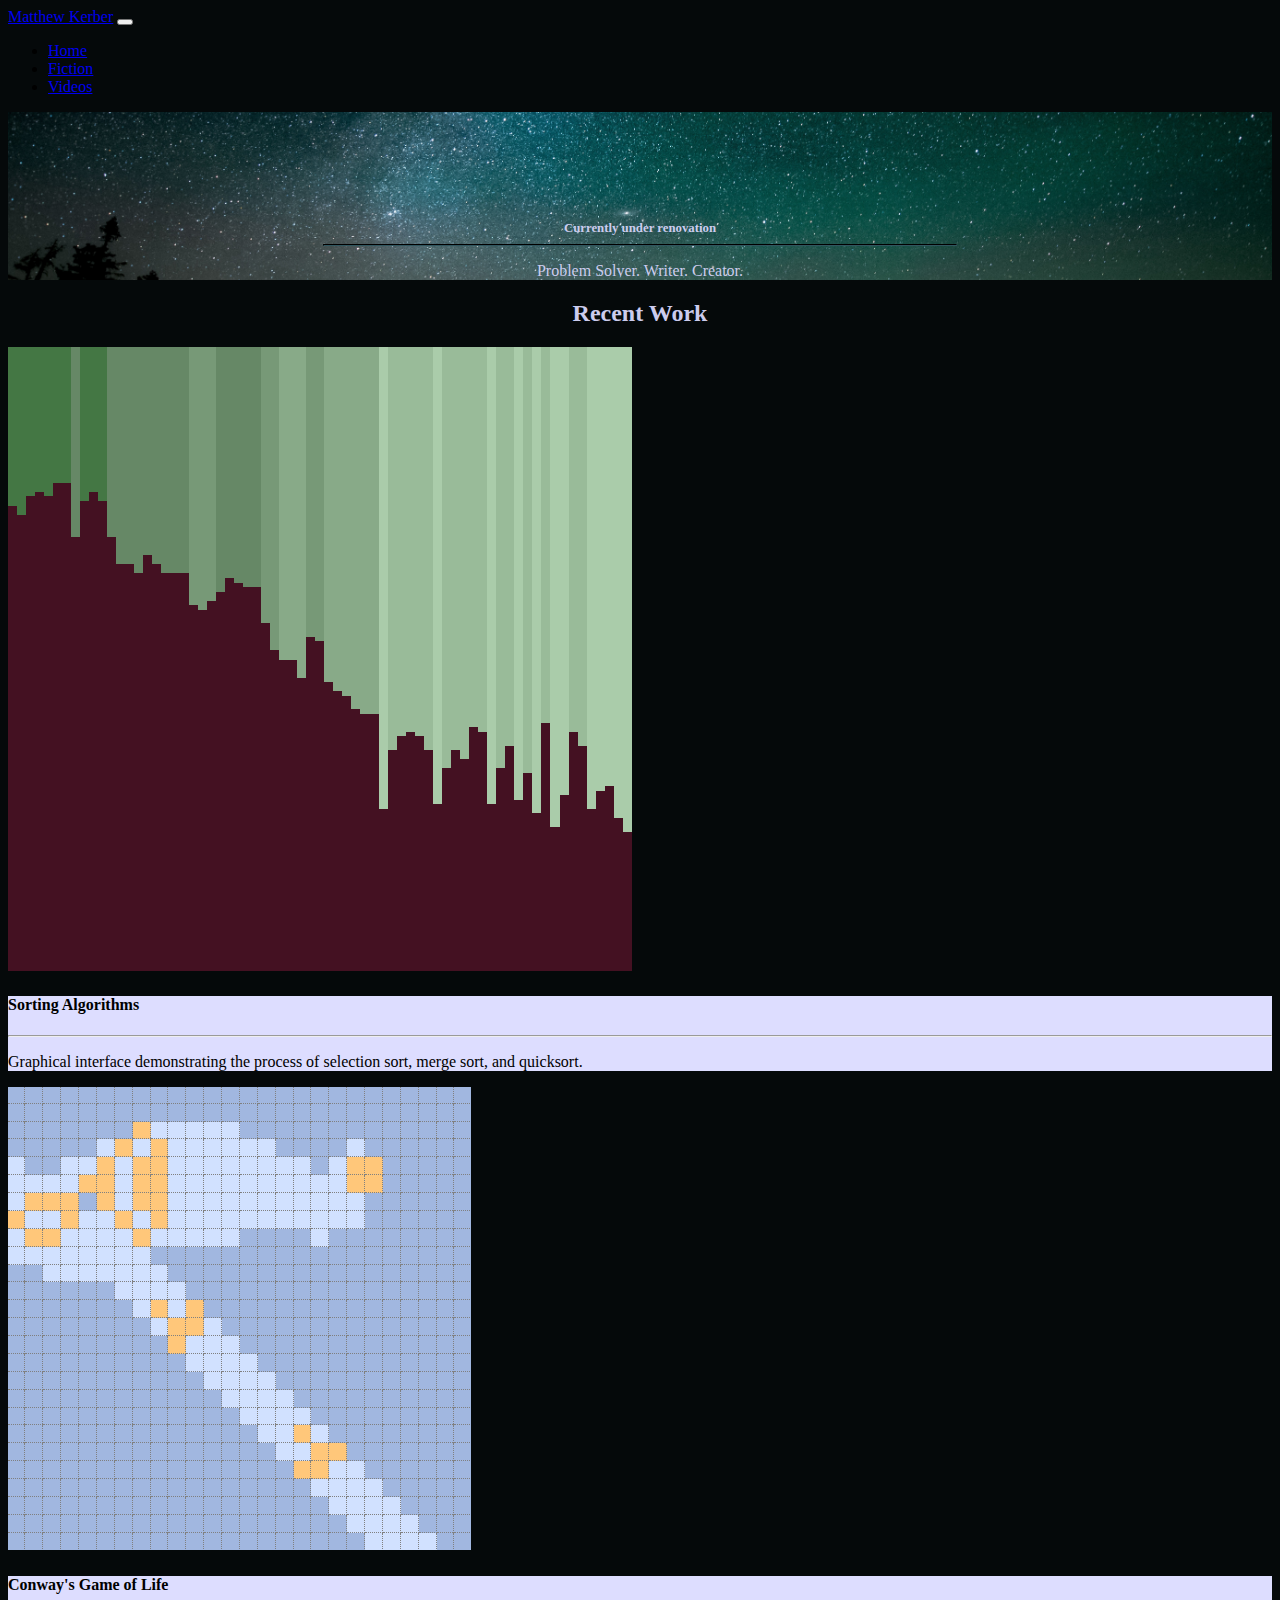
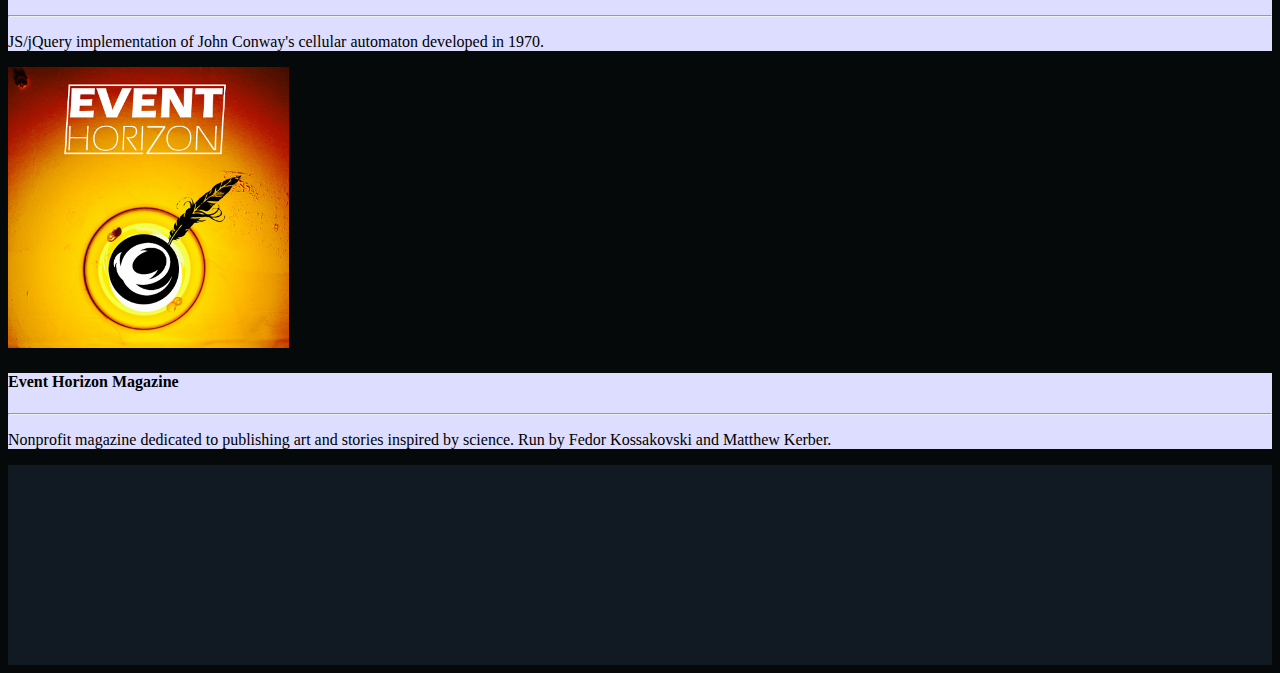
<file: index.html>
<!DOCTYPE html>
<html lang="en">

<head>
  <!--Required meta-->
  <meta charset="utf-8" />
  <meta name="viewport" content="width=device-width, initial-scale=1, shrink-to-fit=no" />

  <title>Matthew Kerber</title>

  <!--Bootstrap CSS-->
  <link rel="stylesheet" href="https://maxcdn.bootstrapcdn.com/bootstrap/4.0.0-beta/css/bootstrap.min.css" integrity="sha384-/Y6pD6FV/Vv2HJnA6t+vslU6fwYXjCFtcEpHbNJ0lyAFsXTsjBbfaDjzALeQsN6M" crossorigin="anonymous">
  <link rel="stylesheet" href="default.css" />

</head>

<body>

  <nav class="navbar fixed-top navbar-expand-lg navbar-dark bg-dark">
    <a class="navbar-brand" href="#">Matthew Kerber</a>
    <button class="navbar-toggler" type="button" data-toggle="collapse" data-target="#navbarSupportedContent" aria-controls="navbarSupportedContent" aria-expanded="false" aria-label="Toggle navigation">
      <span class="navbar-toggler-icon"></span>
    </button>

    <div class="collapse navbar-collapse" id="navbarSupportedContent">
      <ul class="navbar-nav mr-auto">
        <li class="nav-item active">
          <a class="nav-link" href="index.html">Home</a>
        </li>
        <li class="nav-item">
          <a class="nav-link" href="fiction.html">Fiction</a>
        </li>
        <li class="nav-item-right">
          <a class="nav-link disabled" href="#">Videos</a>
        </li>
      </ul>
    </div>
  </nav>

  <div class="jumbotron" id="home">
    <h1 class="display-3">Currently under renovation</h1>
    <hr class="my-4" />
    <p class="lead">
      Problem Solver. Writer. Creator.
    </p>
  </div>

  <div id="subheader" class="mb-3">
    <h2>Recent Work</h2>
  </div>

  <div class="container">
    <div class="card-deck">
      <div class="card border-0 mb-2">
        <a href="Sorting/sorting.html"><img class="card-img-top img-focus" src="img/sortIcon.png" /></a>
        <div class="card-body">
          <div class="text-center">
            <h4 class="card-title">Sorting Algorithms</h4>
          </div>
          <hr class="my-3" />
          <p>
            Graphical interface demonstrating the process of selection sort, merge sort, and quicksort.
          </p>
        </div>
      </div>
      <div class="card border-0 mb-2">
        <a href="gol/gol.html"><img class="card-img-top img-focus" src="img/golIcon.png" /></a>
        <div class="card-body">
          <div class="text-center">
            <h4 class="card-title">Conway's Game of Life</h4>
          </div>
          <hr class="my-3" />
          <p>
            JS/jQuery implementation of John Conway's cellular automaton developed in 1970.
          </p>
        </div>
      </div>
      <div class="card border-0 mb-2">
        <img class="card-img-top img-focus" id="eh-icon" src="img/ehIcon.png" data-toggle="popover" title="Seeking funding!" data-content="
          Event Horizon Magazine is temporarily down as we seek further funding. Please <a href='mailto:mrkerber.cs@gmail.com'>contact us</a> if you would like to donate!
        " />
        <div class="card-body">
          <div class="text-center">
            <h4 class="card-title">Event Horizon Magazine</h4>
          </div>
          <hr class="my-3" />
          <p>
            Nonprofit magazine dedicated to publishing art and stories inspired by science. Run by Fedor Kossakovski and Matthew Kerber.
          </p>
        </div>
      </div>
    </div>
  </div class="container">

  <div id="footer" class="mt-4">

  </div>

  <!--jQuery, Popper.js, bootstrap js-->
  <script src="https://code.jquery.com/jquery-3.2.1.slim.min.js" integrity="sha384-KJ3o2DKtIkvYIK3UENzmM7KCkRr/rE9/Qpg6aAZGJwFDMVNA/GpGFF93hXpG5KkN" crossorigin="anonymous"></script>
  <script src="https://cdnjs.cloudflare.com/ajax/libs/popper.js/1.11.0/umd/popper.min.js" integrity="sha384-b/U6ypiBEHpOf/4+1nzFpr53nxSS+GLCkfwBdFNTxtclqqenISfwAzpKaMNFNmj4" crossorigin="anonymous"></script>
  <script src="https://maxcdn.bootstrapcdn.com/bootstrap/4.0.0-beta/js/bootstrap.min.js" integrity="sha384-h0AbiXch4ZDo7tp9hKZ4TsHbi047NrKGLO3SEJAg45jXxnGIfYzk4Si90RDIqNm1" crossorigin="anonymous"></script>

  <script type="text/javascript">
    $(document).ready(function(){
      $('[data-toggle="popover"]').popover({
        placement: 'left',
        trigger: 'manual',
        html: true
      }).on("mouseenter", function () {
          var _this = this;
          $(this).popover("show");
          $(".popover").on("mouseleave", function () {
              $(_this).popover('hide');
          });
        }).on("mouseleave", function () {
          var _this = this;
          setTimeout(function () {
              if (!$(".popover:hover").length) {
                  $(_this).popover("hide");
              }
          }, 300);
        });
    });
  </script>
</body>

</html>
</file>
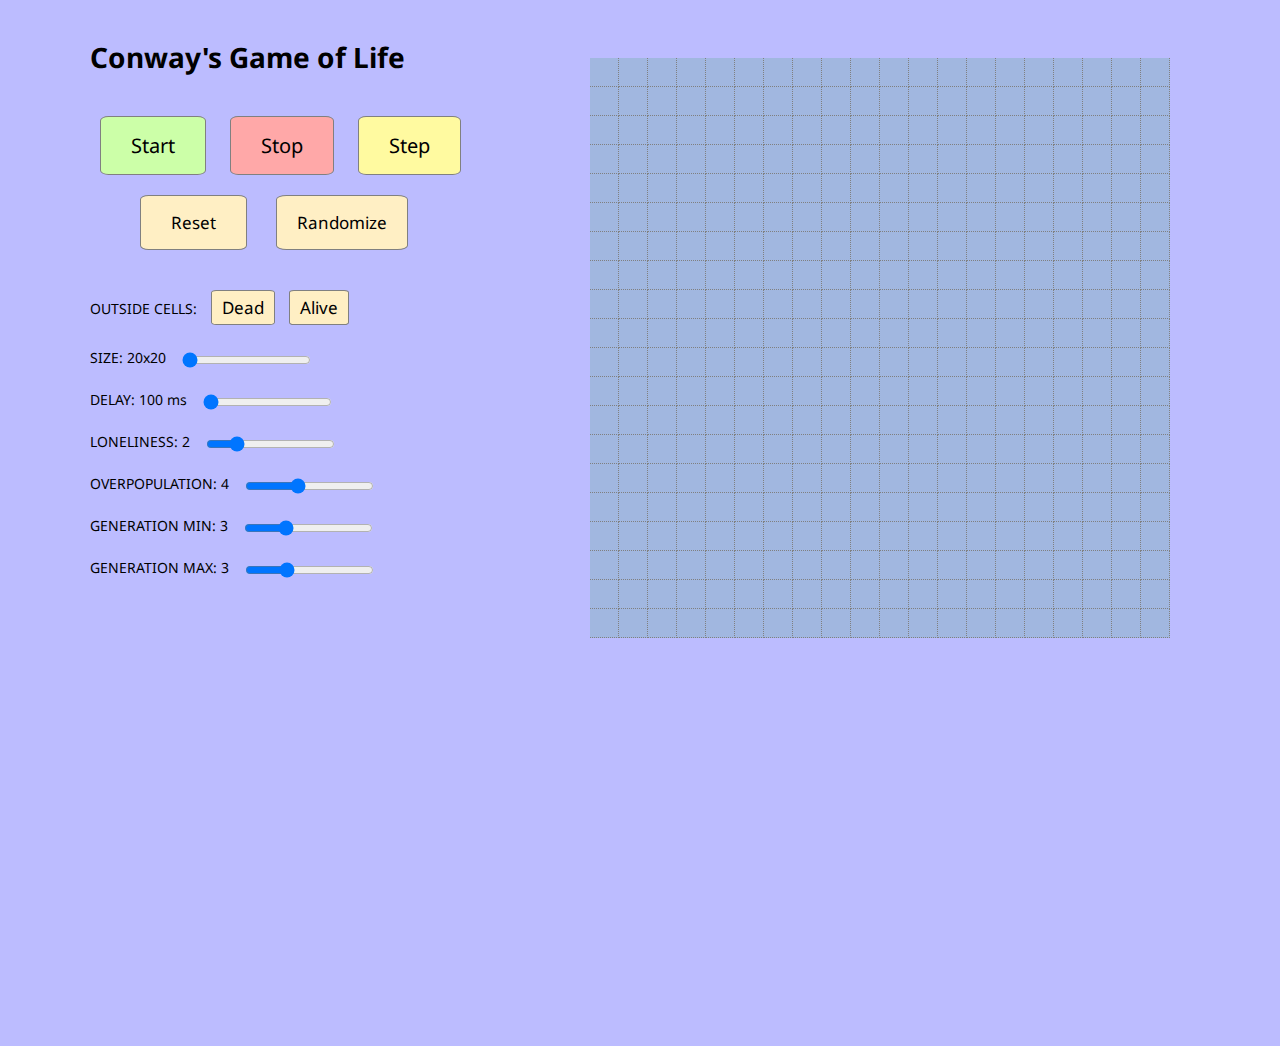
<file: gol/a2.html>
<!DOCTYPE htvml>

<html>
<head>
    <meta charset="utf-8">
    <title>Conway's Game of Life</title>
    <link rel="stylesheet" type="text/css" href="a2.css">
    <script src="https://ajax.googleapis.com/ajax/libs/jquery/1.11.3/jquery.min.js" type="text/javascript"></script>
    <script type="text/javascript" src="a2.js"></script>

</head>

<body>
    <div id="top-container">

      <div id="controls-container">
        <div id="controls">

          <h1 id="title">Conway's Game of Life</h1>

            <input id="start" class= "button" type="button" value="Start" onclick="startClick();" />
            <input id="stop" class="button" type="button" value="Stop" onclick="stop();" />
            <input id="step" class="button" type="button" value="Step" onclick="stepClick();" />

            <div class="spacer"></div>

            <input id="reset" class="button" type="button" value="Reset" onclick="refresh();" />
            <input id="randomize" class="button" type="button" value="Randomize" onclick="randomize();" />

            <div class="spacer"></div>
            <div class="spacer"></div>

            OUTSIDE CELLS:
            <input id="dead" class="button" type="button" value="Dead" onclick="alwaysDead();" />
            <input id="alive" class="button" type="button" value="Alive" onclick="alwaysAlive();" />
            <br>

            <div class="spacer"></div>

            SIZE: <span id="size">20x20</span>
            <input class="slider" type="range" name="size" min="20" max="100" value="0" onchange="setDimension(this.value);"/> <br>

            <div class="spacer"></div>

            DELAY: <span id="delay">100</span> ms
            <input class="slider" type="range" name="delay" min="100" max="1000" value="100" onchange="setDelay(this.value);"/> <br>

            <div class="spacer"></div>

            LONELINESS: <span id="lonely">2</span>
            <input class="slider" type="range" name="lonely" min="0" max="10" value="2" onchange="setLonliness(this.value);"/> <br />

            <div class="spacer"></div>

            OVERPOPULATION: <span id="overpop">4</span>
            <input class="slider" type="range" name="overpop" min="0" max="10" value="4" onchange="setOverpopulation(this.value);"/> <br>

            <div class="spacer"></div>

            GENERATION MIN: <span id="genmin">3</span>
            <input class="slider" type="range" name="genmin" min="0" max="10" value="3" onchange="setGenMin(this.value);"/> <br>

            <div class="spacer"></div>

            GENERATION MAX: <span id="genmax">3</span>
            <input class="slider" type="range" name="genmax" min="0" max="10" value="3" onchange="setGenMax(this.value);"/> <br>
        </div>
      </div>
      <div id="display-container">
          <div id="display">

          </div>
      </div>

    </div>
</body>
</html>
</file>
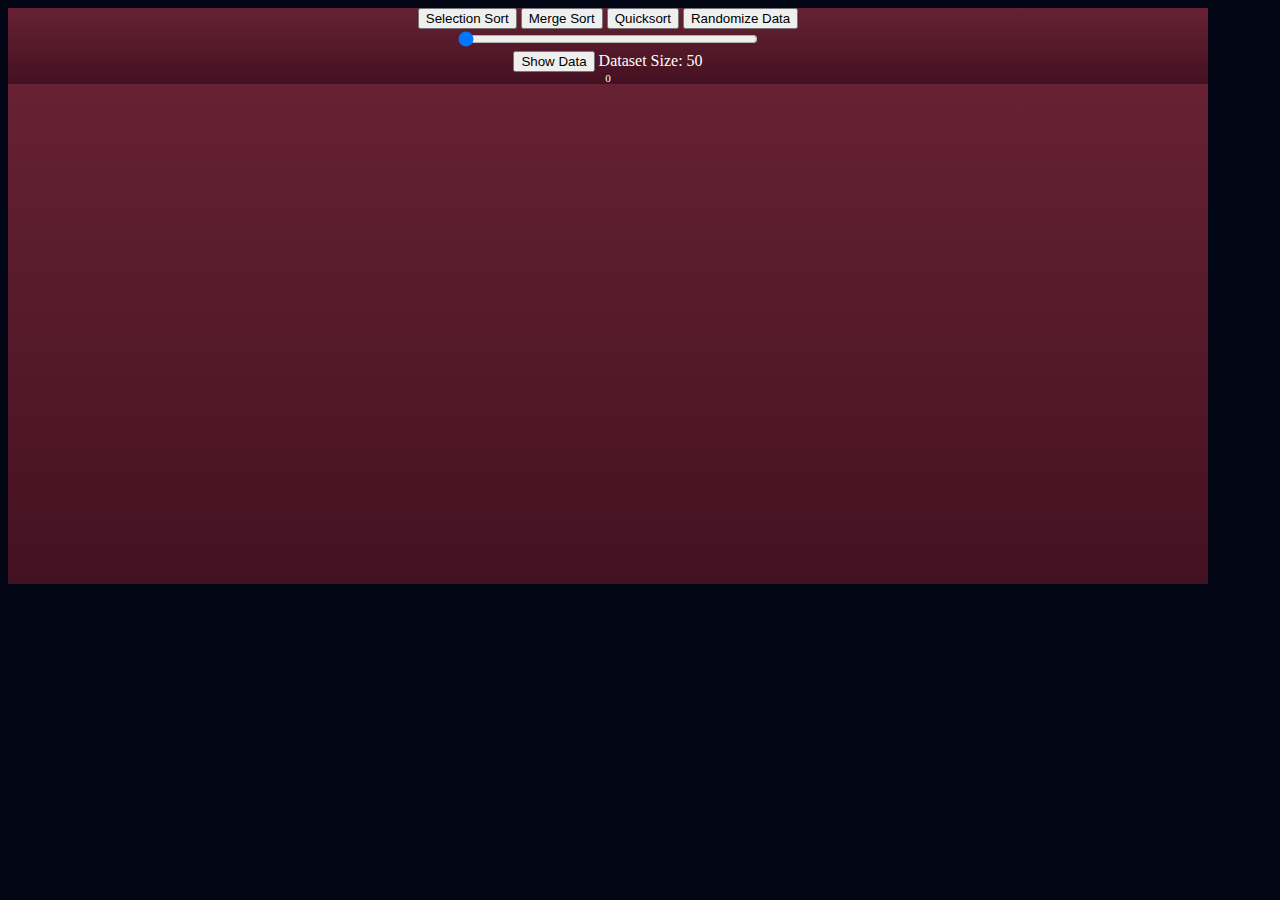
<file: Sorting/sorting.html>
<!DOCTYPE html>
<html>

  <head>

    <title>Sorting</title>

    <!--<script type="text/javascript" src="https://ajax.googleapis.com/ajax/libs/jquery/3.2.1/jquery.min.js"></script>-->
    <script type="text/javascript" src="selection-sort.js"></script>
    <script type="text/javascript" src="sorting.js"></script>
    <script type="text/javascript" src="merge-sort.js"></script>
    <script type="text/javascript" src="quick-sort.js"></script>

    <link rel="stylesheet" href="https://maxcdn.bootstrapcdn.com/bootstrap/4.0.0-beta/css/bootstrap.min.css" integrity="sha384-/Y6pD6FV/Vv2HJnA6t+vslU6fwYXjCFtcEpHbNJ0lyAFsXTsjBbfaDjzALeQsN6M" crossorigin="anonymous">

    <style>
      body{
        background-color: #030715;
        color: white;
      }
      .container{
        text-align: center;
        width: 1200px;
        background: red;
        background: -webkit-linear-gradient(#662233, #441122);
        background: -o-linear-gradient(#662233, #441122);
        background: -moz-linear-gradient(#662233, #441122);
        background: linear-gradient(#662233, #441122);
      }
      #graph{
        margin: 0 auto;
        width: 1000px;
        height: 500px;
        background: red;
        background: -webkit-linear-gradient(#662233, #441122);
        background: -o-linear-gradient(#662233, #441122);
        background: -moz-linear-gradient(#662233, #441122);
        background: linear-gradient(#662233, #441122);
      }
      .bar{
        background-color: green;
        float: left;
      }
      #current-data{
        font-size: .7em;
        overflow-x: auto;
      }
      .slider{
        width: 300px;
      }
    </style>

  </head>

  <body>

    <div class="container mx-auto py-2" id="controls">

      <button class="btn btn-success" id="selection-sort" onclick="selectionSort()">Selection Sort</button>
      <button class="btn btn-success" id="merge-sort" onclick="mergeSort()">Merge Sort</button>
      <button class="btn btn-success" id="quick-sort" onclick="quickSort()">Quicksort</button>
      <button class="btn btn-success" id="random" onclick="createData()">Randomize Data</button> <br />

      <input class="slider my-3" type="range" name="size" min="50" max="1000" value="50" onchange="setDataValues(this.value);"/>

      <br />
      <div>
        <button class="btn btn-info my-2 mr-3" type="button" data-toggle="collapse" data-target="#current-data" aria-expanded="false" aria-controls="current-data">Show Data</button>
        Dataset Size: <span id="dataset">50</span>
      </div>
      <div class="collapse py-2" id="current-data">
        0
      </div>

    </div>

    <div class="container">

      <div id="graph">

      </div>

    </div>

    <script src="https://code.jquery.com/jquery-3.2.1.slim.min.js" integrity="sha384-KJ3o2DKtIkvYIK3UENzmM7KCkRr/rE9/Qpg6aAZGJwFDMVNA/GpGFF93hXpG5KkN" crossorigin="anonymous"></script>
    <script src="https://cdnjs.cloudflare.com/ajax/libs/popper.js/1.11.0/umd/popper.min.js" integrity="sha384-b/U6ypiBEHpOf/4+1nzFpr53nxSS+GLCkfwBdFNTxtclqqenISfwAzpKaMNFNmj4" crossorigin="anonymous"></script>
    <script src="https://maxcdn.bootstrapcdn.com/bootstrap/4.0.0-beta/js/bootstrap.min.js" integrity="sha384-h0AbiXch4ZDo7tp9hKZ4TsHbi047NrKGLO3SEJAg45jXxnGIfYzk4Si90RDIqNm1" crossorigin="anonymous"></script>

  </body>

</html>
</file>
<file: default.css>
body{
  background-color: #05090A;
}
.jumbotron{
  padding-top: 100px;
  text-align: center;
  background-image: url("img/galaxy.jpg");
  background-size: cover;
  color: #CCCCEE;
  background-color: #05090A;
}
.jumbotron hr{
  border-color: #05090A;
  width: 50%
}
#footer{
  width: 100%;
  background-color: #111923;
  height: 200px;
}
h2{
  color: #CCCCEE;
}
h1{
  font-size: .8em;
}
#subheader{
  width: 100%;
  text-align: center;
}
.card{
  background-color: #05090A;
}
.card-body{
  background-color: #DDDDFF;
}
.img-focus {
  -webkit-transition: all 1s ease;
  -moz-transition: all 1s ease;
  -o-transition: all 1s ease;
  -ms-transition: all 1s ease;
  transition: all 1s ease;
}
.img-focus:hover {
  -webkit-filter: blur(3px) grayscale(100%) brightness(90%);
}
</file>
<file: gol/a2.css>
@import url('https://fonts.googleapis.com/css?family=Noto+Sans');

body{
    padding: 0;
    background-color: #BCBCFF;
    font-family: 'Noto Sans', sans-serif;
    font-size: 14px;
}
.cell{
    margin: 0px;
    border-bottom: dotted 1px grey;
    border-right: dotted 1px grey;
    float: left;
    background-color: #A1B7E0;
}
.clear{
    clear: both;
}
.alive{
    background-color: #0099AA;
}
.dead{
    background-color: #115522;
}
.lived{
    background-color: #D1E1FF;
}
#controls{
    float: left;
    margin-bottom: 10px;
}
#cellClicked{
    float: right;
    color: white;
}
#display{
    float: right;
    margin-right: 50px;
    width: 600px;
}
#display-container{
    margin: 0 auto;
}
#controls-container{
    padding: 20px 0 0 50px;
    width: 50%;
}
#top-container{
    width:1200px;
    height: 1000px;
    margin: 0 auto;
    padding-top: 30px;
}
.button{
    background-color: #FFEFC4;
    border: 1px grey solid;
    border-radius: 8%;
    padding: 7px 7px 7px 7px;
    font-family: 'Noto Sans', sans-serif;
    font-size: 20px;
}
#start{
    background-color: #CCFFA8;
    margin: 0 10px 0 10px;
    padding: 15px 30px 15px 30px;
}
#stop{
    background-color: #FFA8A8;
    margin: 0 10px 0 10px;
    padding: 15px 30px 15px 30px;
}
#step{
    background-color: #FFFAA0;
    margin: 0 10px 0 10px;
    padding: 15px 30px 15px 30px;
}
#reset{
    font-size: 17px;
    margin-left: 50px;
    padding: 15px 30px 15px 30px;
}
#randomize{
    font-size: 17px;
    margin-left: 25px;
    padding: 15px 20px 15px 20px;
}
.spacer{
    height: 20px;
}
#dead{
    margin-left: 10px;
    font-size: 17px;
    padding: 5px 10px 5px 10px;
}
#alive{
    margin-left: 10px;
    font-size: 17px;
    padding: 5px 10px 5px 10px;
}
.slider{
    position: relative;
    top: 5px;
    left: 10px;
}
#title{
    margin-top: -20px;
    margin-bottom: 40px;
}
</file>
